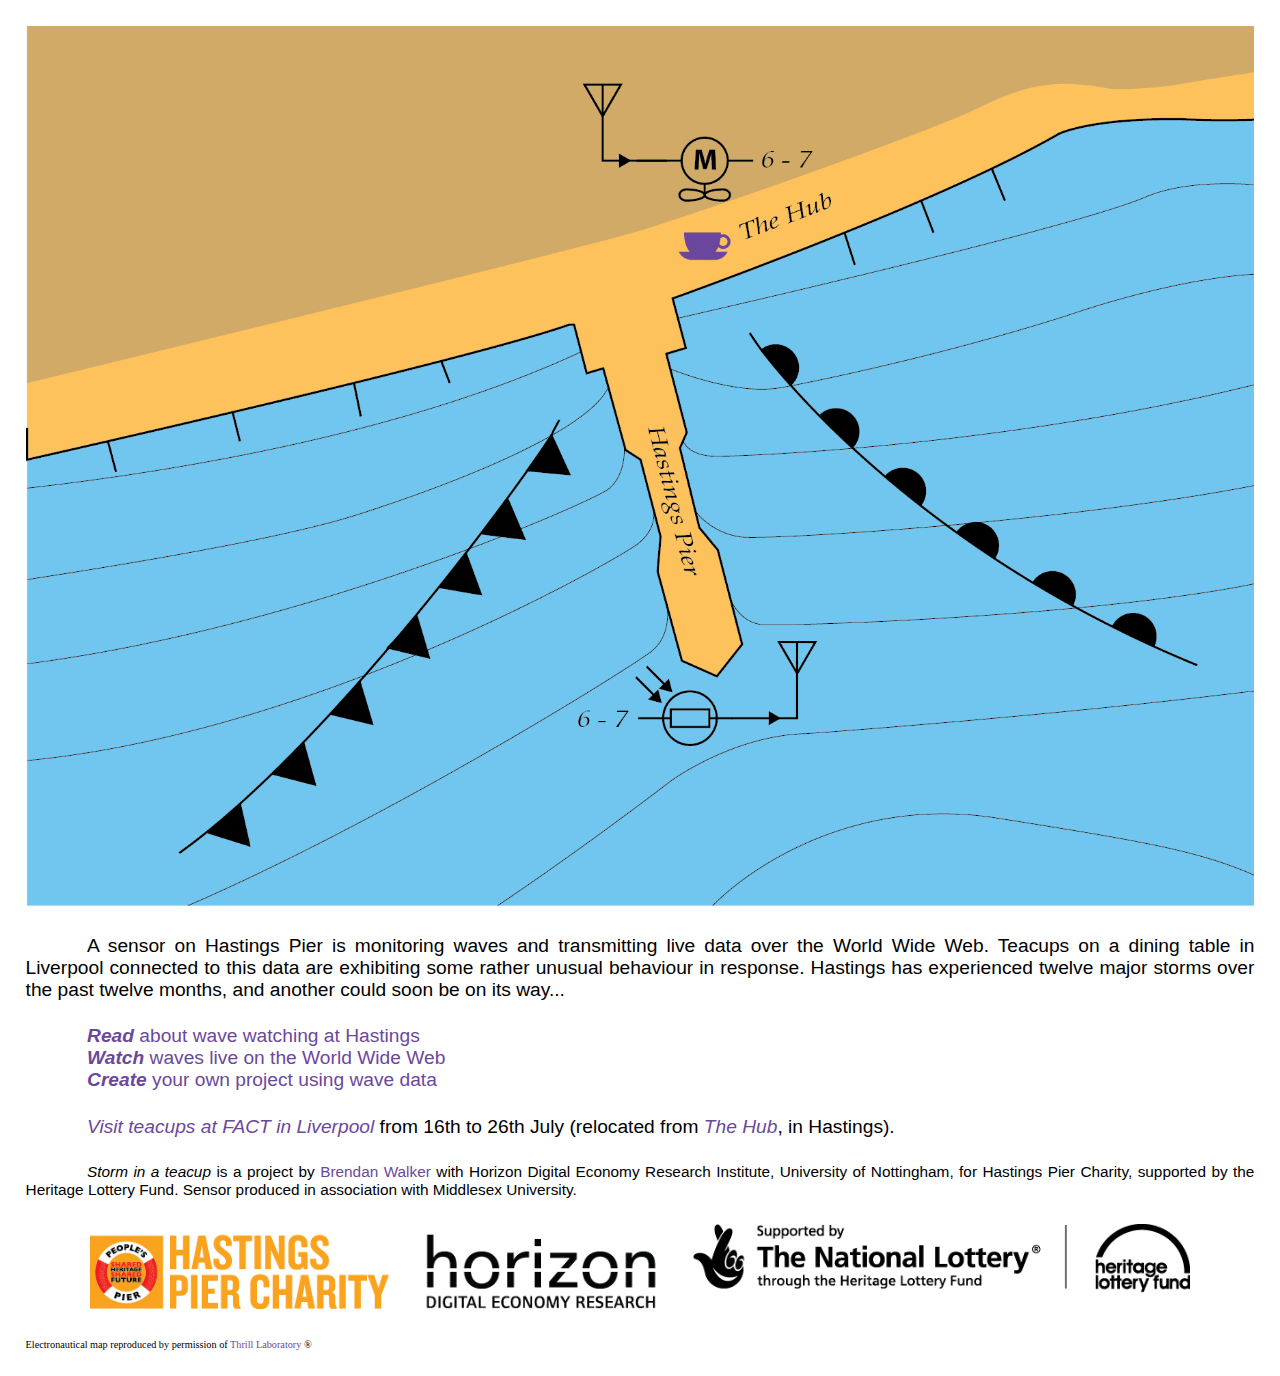
<file: index.html>
<!DOCTYPE html>
<html>
<head lang="en">
    <meta charset="UTF-8">
    <title>Storm in a Teacup</title>

    <link href="css/stormStyles.css?v=0.3" rel="stylesheet" type="text/css">
</head>
<body>
<div class="main">
    <img src="images/postcard.jpg">
    <p class="normalText">
        A sensor on Hastings Pier is monitoring waves and transmitting live data over the World Wide Web.
        Teacups on a dining table in Liverpool connected to this data are exhibiting some rather unusual behaviour in response.
        Hastings has experienced twelve major storms over the past twelve months, and another could soon be on its way...
    </p>
    <p id="info" class="normalText purple">
        <a href="http://www.hpcharity.co.uk/whats-on/wave-watching/" target="_blank"><span class="boldIt italicIt">Read</span> about wave watching at Hastings</a><br>
        <a href="http://www.cs.nott.ac.uk/~atg/Hastings/waves.html" target="_blank"><span class="boldIt italicIt">Watch</span> waves live on the World Wide Web</a><br>
        <a href="http://performingdata.wp.horizon.ac.uk/?page_id=156" target="_blank"><span class="boldIt italicIt">Create</span> your own project using wave data</a><br>
    </p>
    <p class="normalText">
        <a href="http://www.fact.co.uk/projects/the-performing-data-project/brendan-walker-storm-in-a-teacup.aspx" target="_blank"><span class="italicIt purple">Visit teacups at FACT in Liverpool</span></a>
        from 16th to 26th July (relocated from <a href="http://www.hpcharity.co.uk/learning/the-hub/" target="_blank"><span class="italicIt">The Hub</span></a>, in Hastings).
    </p>
    <p class="smallText">
        <span class="italicIt">Storm in a teacup</span> is a project by <a href="http://www.aerial.fm" target="_blank"><span class="purple">Brendan Walker</span></a>
        with Horizon Digital Economy Research Institute, University of Nottingham,
        for Hastings Pier Charity, supported by the Heritage Lottery Fund. Sensor produced in association with Middlesex University.
    </p>
</div>
<div id="imageFooter" class="centred">
    <img src="images/web-logos.jpg">
</div>
<p id="footerText" class="main">
    Electronautical map reproduced by permission of <a href="http://www.thrilllaboratory.com" target="_blank"><span class="purple">Thrill Laboratory</span></a> ®
</p>

</body>
</html>
</file>
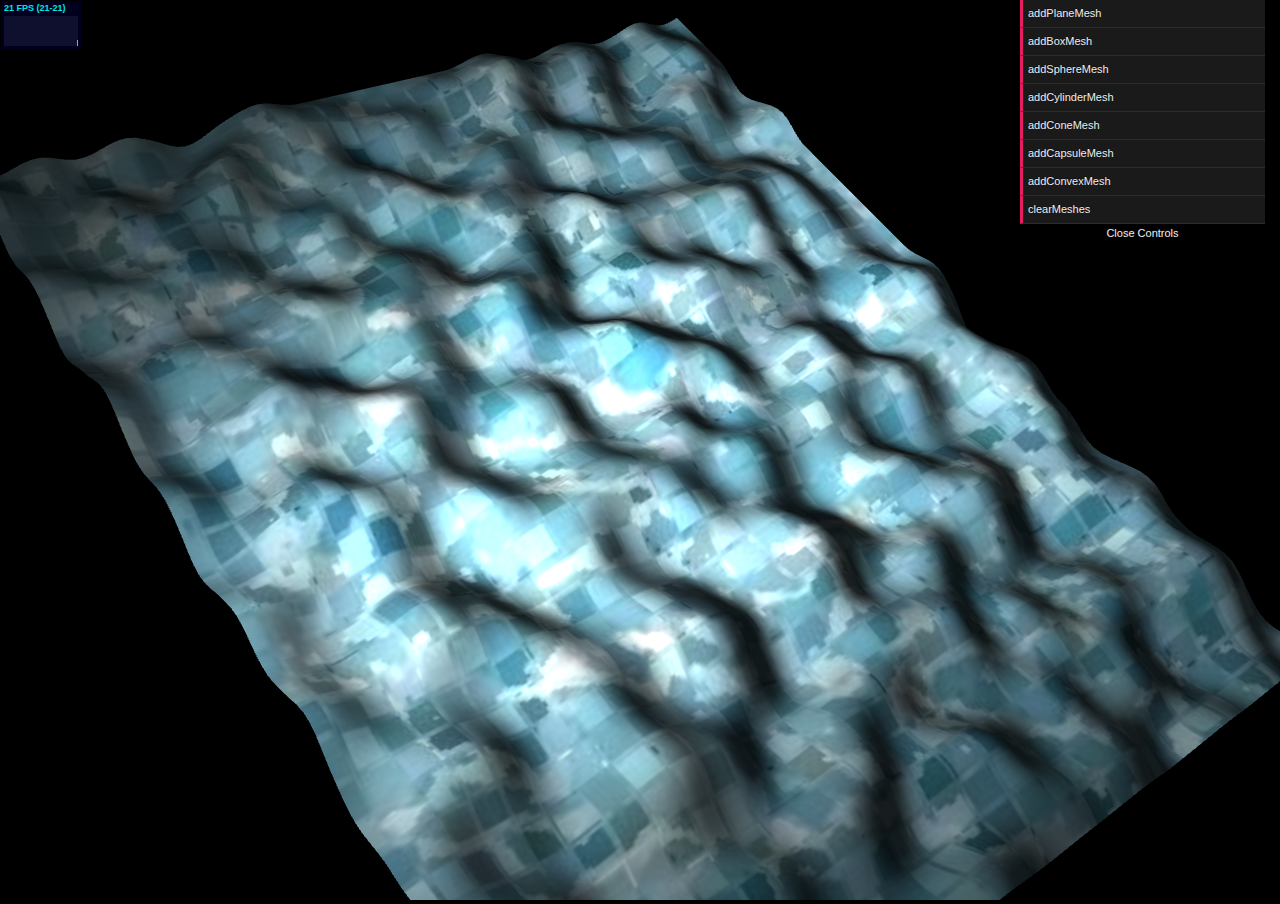
<file: 03-shapes.html>
<!DOCTYPE html>

<html>

<head>
<style>
    body {
        /* set margin to 0 and overflow to hidden, to go fullscreen */
        margin: 0;
        overflow: hidden;
        background-color: #000000;
    }
</style>

<title>Physijs shapes</title>

<script type="text/javascript" src="js/three68.js"></script>
<script type="text/javascript" src="js/OBJLoader.js"></script>
<script type="text/javascript" src="js/stats.js"></script>
<script type="text/javascript" src="js/physi.js"></script>
<script type="text/javascript" src="js/dat.gui.js"></script>
<script type="text/javascript" src="js/chroma.js"></script>
<script type="text/javascript" src="js/perlin.js"></script>

<script type="text/javascript">

'use strict';

Physijs.scripts.worker = 'js/physijs_worker.js';
Physijs.scripts.ammo = 'ammo.js';

var scale = chroma.scale(['blue', 'white']);

var initScene, render, applyForce, setMousePosition, mouse_position,
        ground_material, box_material,
        projector, renderer, render_stats, physics_stats, scene, ground, light, camera, box, boxes = [];

var mesh = null;

initScene = function () {
    var loader = new THREE.OBJLoader();
    loader.load( 'models/Cup.obj', function ( object ) {
        object.traverse(function(obj) {
            if(obj instanceof THREE.Mesh) {
                mesh = obj;
            }
        });

    }, null, null );

    projector = new THREE.Projector;

    renderer = new THREE.WebGLRenderer({ antialias: true });
    renderer.setSize(window.innerWidth, window.innerHeight);

    renderer.setClearColorHex(0x000000);
    renderer.shadowMapEnabled = true;


    document.getElementById('viewport').appendChild(renderer.domElement);

    render_stats = new Stats();
    render_stats.domElement.style.position = 'absolute';
    render_stats.domElement.style.top = '1px';
    render_stats.domElement.style.left = '1px';
    render_stats.domElement.style.zIndex = 100;
    document.getElementById('viewport').appendChild(render_stats.domElement);

    scene = new Physijs.Scene({reportSize: 10, fixedTimeStep: 1 / 60});

    scene.setGravity(new THREE.Vector3(0, -20, 0));

    camera = new THREE.PerspectiveCamera(
            35,
            window.innerWidth / window.innerHeight,
            1,
            1000
    );
    camera.position.set(105, 85, 85);
    camera.lookAt(new THREE.Vector3(0, 0, 0));
    scene.add(camera);

    // ambi
    var ambi = new THREE.AmbientLight(0x222222);
    scene.add(ambi);

    // Light
    light = new THREE.SpotLight(0xFFFFFF);
    light.position.set(40, 50, 100);
    light.castShadow = true;
    light.shadowMapDebug = true;
    light.shadowCameraNear = 10;
    light.shadowCameraFar = 200;
    light.intensity = 1.5;


    var meshes = [];
    scene.add(light);

//            createGround();

    var controls = new function () {
        this.addSphereMesh = function () {
            var sphere = new Physijs.SphereMesh(
                    new THREE.SphereGeometry(3, 20),
                    getMaterial()
            );
            setPosAndShade(sphere);
            meshes.push(sphere);
            scene.add(sphere);
        };
        this.addBoxMesh = function () {
            var cube = new Physijs.BoxMesh(
                    new THREE.CubeGeometry(4, 2, 6),
                    getMaterial()
            );
            setPosAndShade(cube);

            meshes.push(cube);
            scene.add(cube);
        };

        this.addCylinderMesh = function () {
            var cylinder = new Physijs.CylinderMesh(
                    new THREE.CylinderGeometry(2, 2, 6),
                    getMaterial()
            );
            setPosAndShade(cylinder);

            meshes.push(cylinder);
            scene.add(cylinder);
        };
        this.addConeMesh = function () {
            var cone = new Physijs.ConeMesh(
                    new THREE.CylinderGeometry(0, 3, 7, 20, 10),
                    getMaterial()
            );
            setPosAndShade(cone);

            meshes.push(cone);
            scene.add(cone);
        };
        this.addPlaneMesh = function () {
            var plane = new Physijs.PlaneMesh(
                    new THREE.PlaneGeometry(5, 5, 10, 10),
                    getMaterial()
            );
            setPosAndShade(plane);

            meshes.push(plane);
            scene.add(plane);
        };
        this.addCapsuleMesh = function () {
            var cyl = new THREE.CylinderGeometry(2, 2, 6);
            var top = new THREE.SphereGeometry(2);
            var bot = new THREE.SphereGeometry(2);

            // create normal meshes
            var topMesh = new THREE.Mesh(top);
            var botMesh = new THREE.Mesh(bot);
            topMesh.position.y = 3;
            botMesh.position.y = -3;
            // merge to create a capsule
            THREE.GeometryUtils.merge(cyl, topMesh);
            THREE.GeometryUtils.merge(cyl, botMesh);

            // create a physijs capsule mesh
            var capsule = new Physijs.CapsuleMesh(
                    cyl,
                    getMaterial()
            );
            setPosAndShade(capsule);

            meshes.push(capsule);
            scene.add(capsule);
        };
        this.addConvexMesh = function () {
            if(mesh) {
                var convex = new Physijs.ConvexMesh(
                        //new THREE.TorusKnotGeometry(0.5, 0.3, 64, 8, 2, 3, 10),
                        mesh.geometry,
                        getMaterial()
                );
                setPosAndShade(convex);
                meshes.push(convex);
                scene.add(convex);
            }

        };


        this.clearMeshes = function () {
            meshes.forEach(function (e) {
                scene.remove(e);
            });
            meshes = [];
        }

    }

    var gui = new dat.GUI();
    gui.add(controls, 'addPlaneMesh');
    gui.add(controls, 'addBoxMesh');
    gui.add(controls, 'addSphereMesh');
    gui.add(controls, 'addCylinderMesh');
    gui.add(controls, 'addConeMesh');
    gui.add(controls, 'addCapsuleMesh');
    gui.add(controls, 'addConvexMesh');
    gui.add(controls, 'clearMeshes');

    var date = new Date();
    var pn = new Perlin('rnd' + date.getTime());
    var map = createHeightMap(pn);
    scene.add(map);

    requestAnimationFrame(render);
    scene.simulate();
};


function createHeightMap(pn) {

    var ground_material = Physijs.createMaterial(
            new THREE.MeshLambertMaterial(
                    {
                        map: THREE.ImageUtils.loadTexture('textures/ground/tiles.jpg')
                    }),
            .3, // high friction
            .8 // low restitution
    );

    var ground_geometry = new THREE.PlaneGeometry(120, 100, 100, 100);
    for (var i = 0; i < ground_geometry.vertices.length; i++) {
        var vertex = ground_geometry.vertices[i];
        var value = pn.noise(vertex.x / 10, vertex.y / 10, 0);
        vertex.z = value * 10;
    }
    ground_geometry.computeFaceNormals();
    ground_geometry.computeVertexNormals();

    var ground = new Physijs.HeightfieldMesh(
            ground_geometry,
            ground_material,
            0, // mass
            100,
            100
    );
    ground.rotation.x = Math.PI / -2;
    ground.rotation.y = 0.4;
    ground.receiveShadow = true;

    return ground;
}

function createShape() {
    // add 10 random spheres
    var points = [];
    for (var i = 0; i < 30; i++) {
        var randomX = -5 + Math.round(Math.random() * 10);
        var randomY = -5 + Math.round(Math.random() * 10);
        var randomZ = -5 + Math.round(Math.random() * 10);

        points.push(new THREE.Vector3(randomX, randomY, randomZ));
    }

    // use the same points to create a convexgeometry
    var hullGeometry = new THREE.ConvexGeometry(points);
    return hullGeometry;
}

function setPosAndShade(obj) {
    obj.position.set(
            Math.random() * 20 - 45,
            40,
            Math.random() * 20 - 5
    );

    obj.rotation.set(Math.random() * 2 * Math.PI, Math.random() * 2 * Math.PI, Math.random() * 2 * Math.PI)
    obj.castShadow = true;
}

function getMaterial() {
    var material = Physijs.createMaterial(
            new THREE.MeshLambertMaterial(
                    {   color: scale(Math.random()).hex(),
//                                opacity: 0.8,
//                                transparent: true
                    }), 0.5, 0.7);

    return material;
}

function createGround() {
    var length = 120;
    var width = 120;
    // Materials
    ground_material = Physijs.createMaterial(
            new THREE.MeshPhongMaterial(
                    {
//                                color: 0xaaaaaa,
                        map: THREE.ImageUtils.loadTexture('textures/general/floor-wood.jpg')
                    }),
            1, // high friction
            .7 // low restitution
    );

    // Ground
    ground = new Physijs.BoxMesh(
            new THREE.CubeGeometry(length, 1, width),
            ground_material,
            0 // mass
    );

    ground.receiveShadow = true;


    var borderLeft = new Physijs.BoxMesh(
            new THREE.CubeGeometry(2, 6, width),
            ground_material,
            0 // mass
    );

    borderLeft.position.x = -1 * length / 2 - 1;
    borderLeft.position.y = 2;
    borderLeft.receiveShadow = true;


    ground.add(borderLeft);

    var borderRight = new Physijs.BoxMesh(new THREE.CubeGeometry(2, 6, width),
            ground_material,
            0 // mass
    );
    borderRight.position.x = length / 2 + 1;
    borderRight.position.y = 2;
    borderRight.receiveShadow = true;

    ground.add(borderRight);


    var borderBottom = new Physijs.BoxMesh(
            new THREE.CubeGeometry(width - 1, 6, 2),
            ground_material,
            0 // mass
    );

    borderBottom.position.z = width / 2;
    borderBottom.position.y = 1.5;
    borderBottom.receiveShadow = true;
    ground.add(borderBottom);

    var borderTop = new Physijs.BoxMesh(
            new THREE.CubeGeometry(width, 6, 2),
            ground_material,
            0 // mass
    );

    borderTop.position.z = -width / 2;
    borderTop.position.y = 2;

    borderTop.receiveShadow = true;

    ground.position.x = 0;
    ground.position.z = 0;
    ground.add(borderTop);

    ground.receiveShadow = true;

    scene.add(ground);
}

render = function () {
    requestAnimationFrame(render);
    renderer.render(scene, camera);
    render_stats.update();
    scene.simulate(undefined, 2);
};


window.onload = initScene;

</script>
</head>

<body>
<div id="viewport"></div>
</body>

</html>
</file>
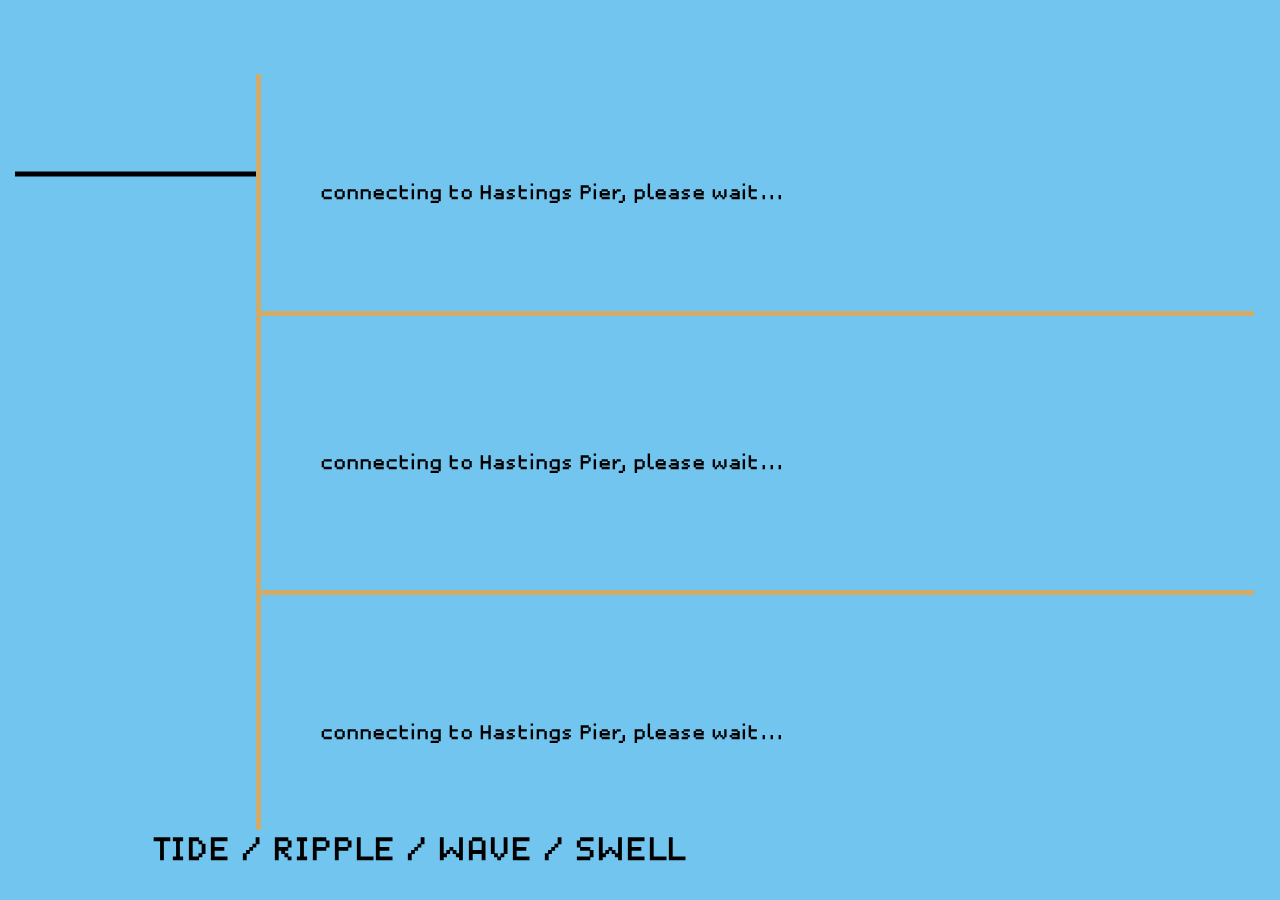
<file: waves.html>
<!DOCTYPE html>
<html>
<head lang="en">
    <meta charset="UTF-8">
    <title>Storm in a Teacup</title>

    <script type="text/javascript" src="js/jquery-1.11.2.min.js"></script>
    <script type="text/javascript" src="js/smoothie.js?v=0.1"></script>
    <script type="text/javascript" src="js/pubnub.min.js"></script>
    <script type="text/javascript" src="js/pubnub_buffer.js?v=0.4"></script>
    <script type="text/javascript" src="js/baseSmoothApp.js?v=0.3"></script>
    <script type="text/javascript" src="js/waves.js?v=0.8"></script>

    <link href="css/hastingsStyles.css?v=0.5" rel="stylesheet" type="text/css">

</head>
<body>
<div class="container">
    <canvas id="tide">

    </canvas>
    <div id="vertLine" class="vertSep">

    </div>

    <canvas id="ripple">

    </canvas>
    <div id="connectRipple" class="waveInfo">
        <span>connecting to Hastings Pier, please wait...</span>
    </div>

    <div id="topLine" class="horizSep">

    </div>

    <canvas id="wave">

    </canvas>
    <div id="connectWave" class="waveInfo">
        <span>connecting to Hastings Pier, please wait...</span>
    </div>

    <div id="bottomLine" class="horizSep">

    </div>
    <canvas id="swell">

    </canvas>
    <div id="connectSwell" class="waveInfo">
        <span>connecting to Hastings Pier, please wait...</span>
    </div>
</div>
<div id="footerText" class="boldIt">
    <p>
        TIDE / RIPPLE / WAVE / SWELL
    </p>
</div>
</body>
</html>
</file>
<file: css/stormStyles.css>
/* Brain visualisation */
/* Reset */
html, body, div, span, applet, object, iframe,
h1, h2, h3, h4, h5, h6, p, blockquote, pre,
a, abbr, acronym, address, big, cite, code,
del, dfn, em, font, img, ins, kbd, q, s, samp,
small, strike, strong, sub, sup, tt, var,
dl, dt, dd, ol, ul, li,
fieldset, form, label, legend,
table, caption, tbody, tfoot, thead, tr, th, td {
    margin: 0;
    padding: 0;
    border: 0;
    outline: 0;
    font-weight: inherit;
    font-style: inherit;
    font-size: 100%;
    font-family: inherit;
    vertical-align: baseline;
}

body {

}
.centred {
    text-align: center;
}
.main {
    margin: 2%;
}
.main p {
    text-indent: 5%;
    width: 100%;
    font-family: Cambria, sans-serif;
    text-align: justify;
    margin: 2% 0;
}
.main img {
    width: 100%;
}
.main a:link,
.main a:visited,
.main a:hover,
.main a:active
{
    color: #6b489c;
    text-decoration: none;
}
.boldIt {
    font-weight: bold;
}
.italicIt {
    font-style: italic;
}
.normalText {
    font-size: 3.4vw;
}
.smallerText {
    font-size: 2.4vw;
}
.smallText {
    font-size: 2vw;
}
#footerText {
    font-size: 1.6vw;
}
.purple {
    color: #6b489c;
}
#imageFooter img {
    width: 96%;
}
#info {
    text-indent: 0;
    margin-left: 5%;
}
/* Media queries */
@media only screen and (max-width: 1920px) {
    .normalText {
        font-size: 1.5vw;
    }
    .smallText {
        font-size: 1.2vw;
    }
    #footerText {
        font-size: 0.8vw;
    }
    #imageFooter img {
        width: 86%;
    }
}
@media only screen and (max-width: 1024px) {
    .normalText {
        font-size: 1.5vw;
    }
    .smallText {
        font-size: 1.2vw;
    }
    #footerText {
        font-size: 0.8vw;
    }
    #imageFooter img {
        width: 86%;
    }
}
</file>
<file: css/hastingsStyles.css>
/* Brain visualisation */
/* Reset */
html, body, div, span, applet, object, iframe,
h1, h2, h3, h4, h5, h6, p, blockquote, pre,
a, abbr, acronym, address, big, cite, code,
del, dfn, em, font, img, ins, kbd, q, s, samp,
small, strike, strong, sub, sup, tt, var,
dl, dt, dd, ol, ul, li,
fieldset, form, label, legend,
table, caption, tbody, tfoot, thead, tr, th, td {
    margin: 0;
    padding: 0;
    border: 0;
    outline: 0;
    font-weight: inherit;
    font-style: inherit;
    font-size: 100%;
    font-family: inherit;
    vertical-align: baseline;
}

body {
    background-color: #71c5ef;
}
@font-face {
    font-family: 'unibody8Pro';
    src: url('../fonts/Unibody8Pro-Regular.otf');
}
.centred {
    text-align: center;
}
.container canvas{
    position: absolute;
}
.waveInfo {
    position: absolute;
    font-family: 'unibody8Pro';
    font-size: 1.2vw;
    font-weight: bold;
    left: 25%;
}
#connectRipple {
    top: 20%;
}
#connectWave {
    top: 50%;
}
#connectSwell {
    top: 80%;
}
#tide {
    top: 8.2%;
    left: 1.2%;
}
#ripple {
    top: 10.5%;
    left: 20.5%;
}
#wave {
    top: 39%;
    left: 20.5%;
}
#swell {
    top: 68%;
    left: 20.5%;
}
#topLine,
#bottomLine {
    position: fixed;
    border-bottom: 5px solid #d2ab68;
    height: 5px;
}
.vertSep {
    position: absolute;
    border-left: 5px solid #d2ab68;
    width: 5px;
}
#vertLine {
    top: 8.2%;
    left: 20%;
    height: 84%;
}
#topLine {
    top: 34%;
    left: 20%;
    width: 78%;
}
#bottomLine {
    top: 65%;
    left: 20%;
    width: 78%;
}
.main {
    margin-top: 1%;
}
.main p {
    width: 28%;
    font-family: Cambria, sans-serif;
    margin: 1% auto;
}
.main img {
    width: 45%;
}
.boldIt {
    font-weight: bold;
}
.italicIt {
    font-style: italic;
}
.normalText {
    font-size: 1em;
}
.smallText {
    font-size: 0.8em;
}
.tinyText {
    font-size: 0.6em;
}
#imageFooter {
    width: 50%;
    margin: 0 auto;
}
#imageFooter img {
    width: 22%;
    padding: 0 2%;
}
#footerText {
    position: absolute;
    top: 92%;
    left: 12%;
    font-family: 'unibody8Pro';
    font-size: 2vw;
}
/* Media queries */
/* This seems a hack!! */
/*
@media only screen and (max-width: 1024px) and (orientation : landscape) {
    #footerText {
        left: 4%;
    }
}
@media only screen and (min-width: 1280px) {
    #footerText {
        left: 7%;
    }
}
@media only screen and (min-width: 1366px) {
    #footerText {
        left: 8%;
    }
}
@media only screen and (min-width: 1680px) {
    #footerText {
        left: 10%;
    }
}
@media only screen and (min-width: 1920px) {
    #footerText {
        left: 11.5%;
    }
}
*/
</file>
